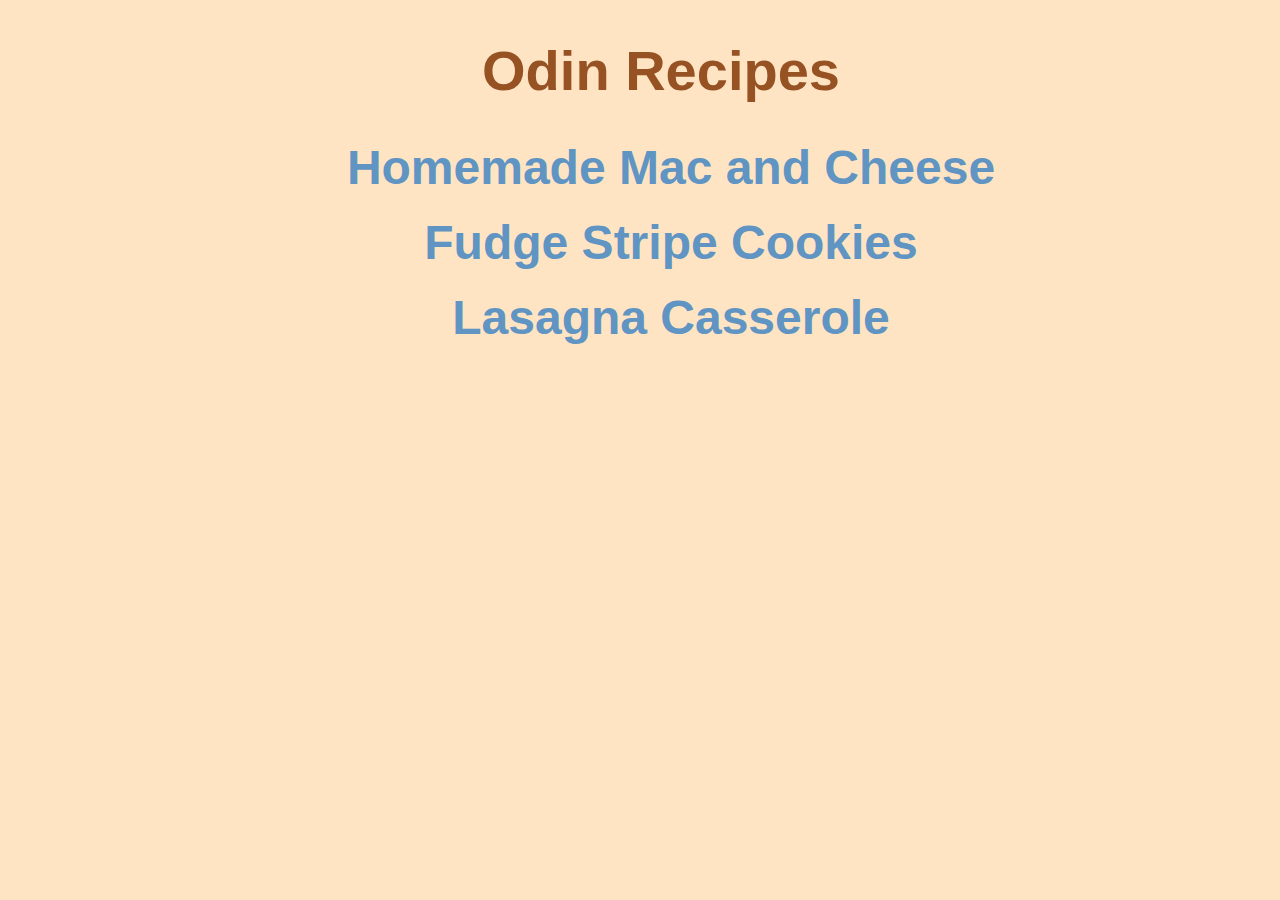
<file: index.html>
<!DOCTYPE html>
<html lang="en">
<head>
    <meta charset="UTF-8">
    <meta http-equiv="X-UA-Compatible" content="IE=edge">
    <meta name="viewport" content="width=device-width, initial-scale=1.0">
    <title>Document</title>
    <link rel="stylesheet" href="style.css">
</head>
<body>
    <h1 id="indexheader">Odin Recipes</h1>
    <ul id="indexlist">
        <li>
            <a href="recipes/homemade-mac-and-cheese.html">Homemade Mac and Cheese</a>
        </li>
        <li>
            <a href="recipes/fudge-stripe-cookies.html">Fudge Stripe Cookies</a>
        </li>
        <li>
            <a href="recipes/lasagna-casserole.html">Lasagna Casserole</a>
        </li>
    </ul>
    
</body>
</html>
</file>
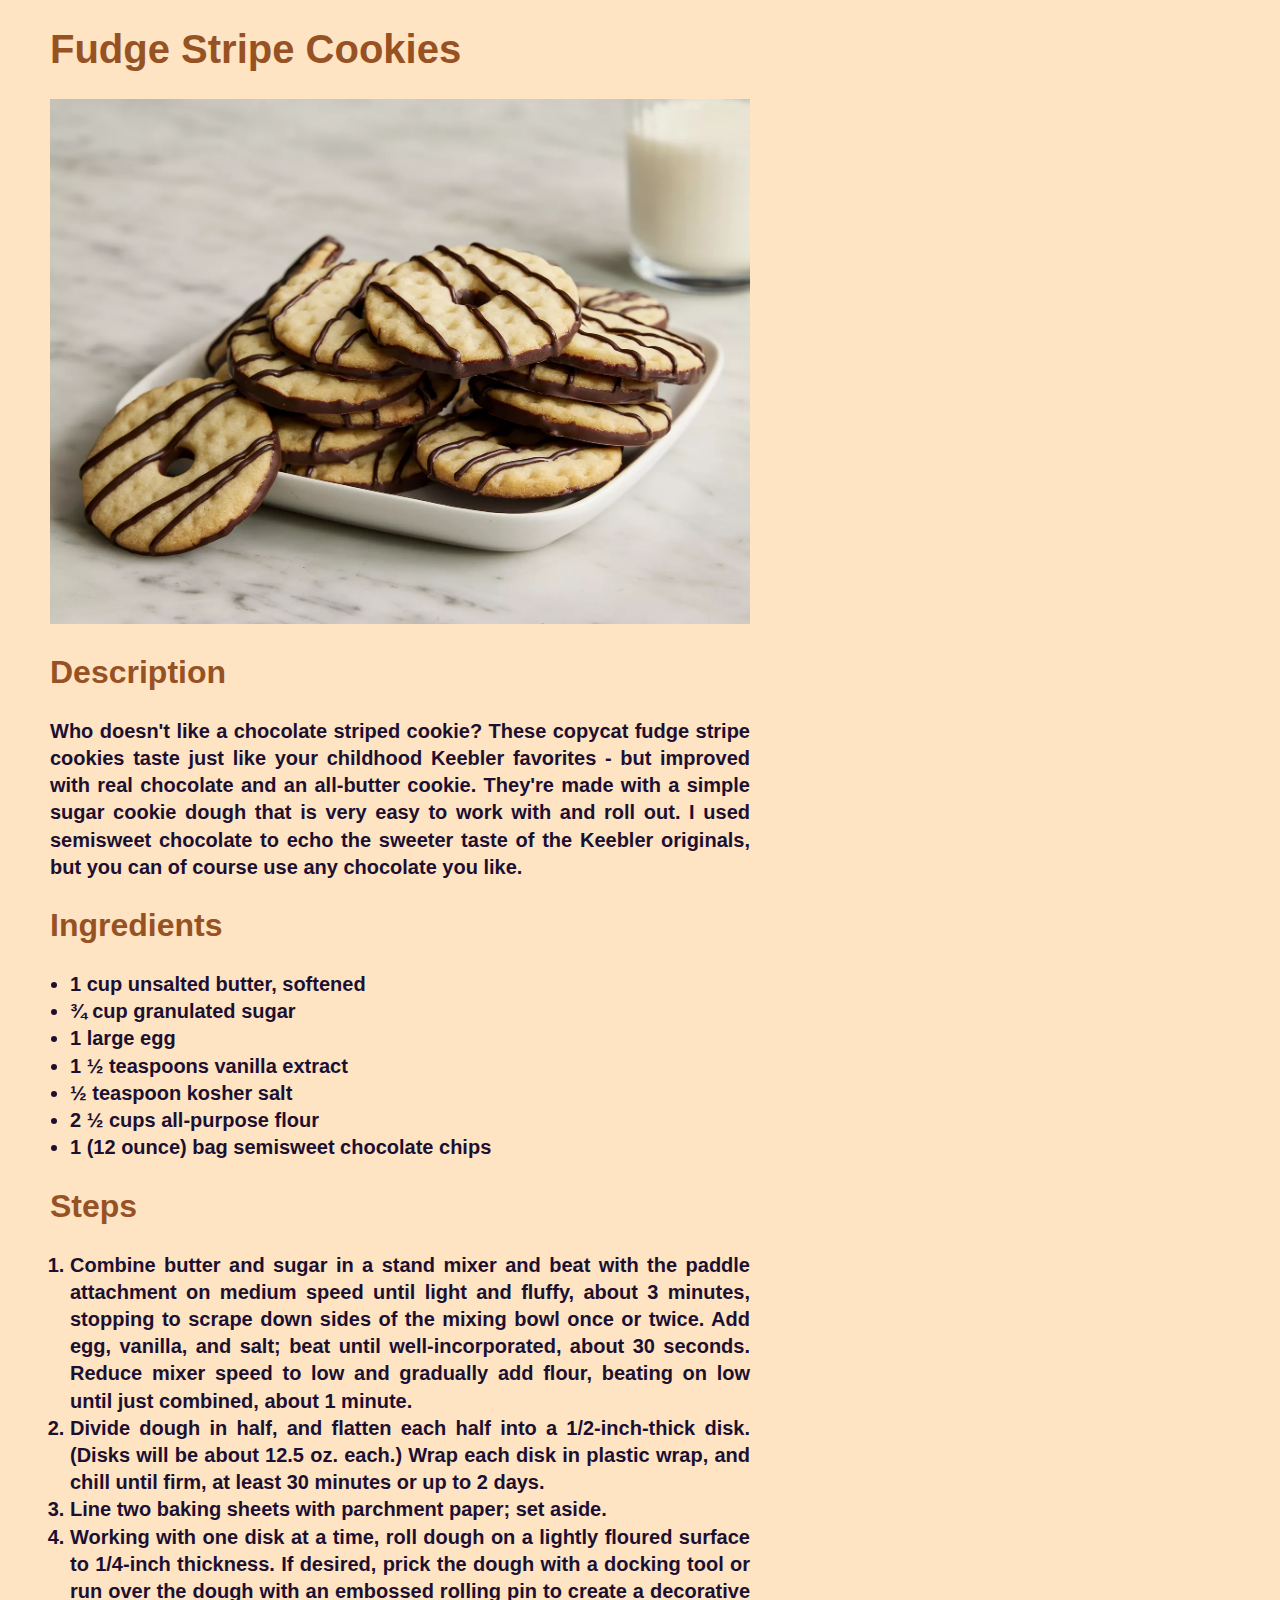
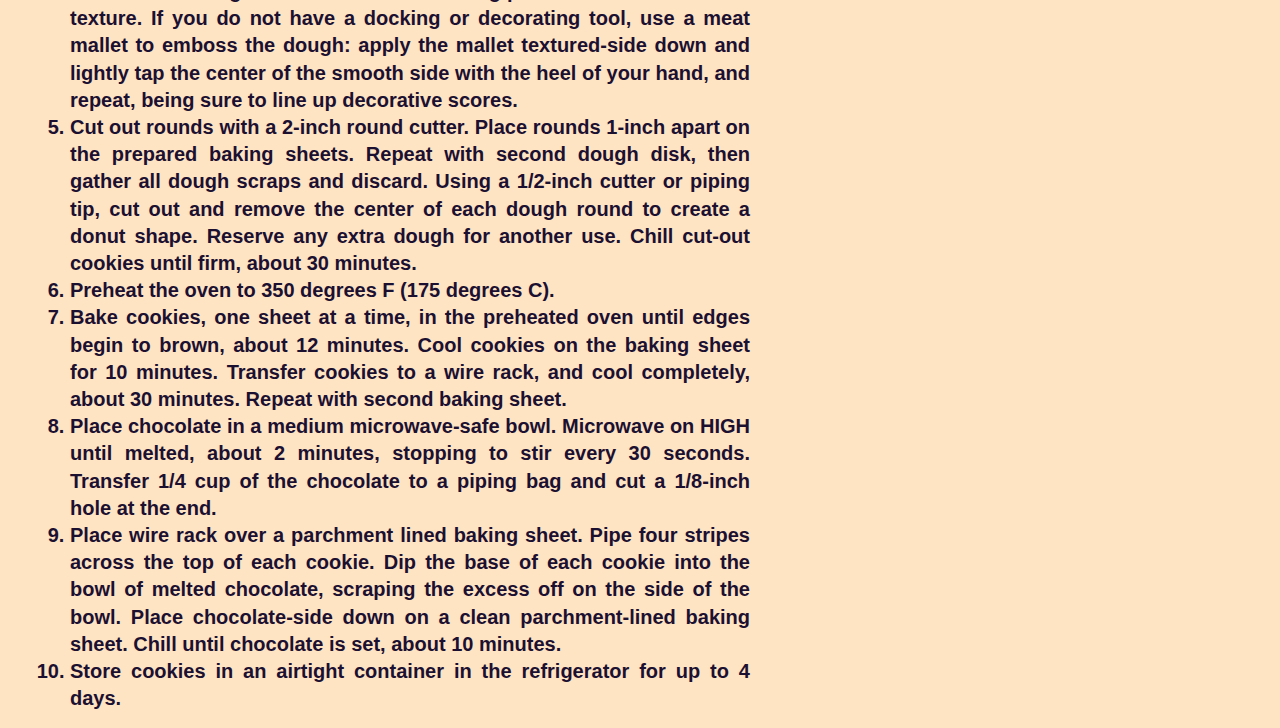
<file: recipes/fudge-stripe-cookies.html>
<!DOCTYPE html>
<html lang="en">
<head>
    <meta charset="UTF-8">
    <meta http-equiv="X-UA-Compatible" content="IE=edge">
    <meta name="viewport" content="width=device-width, initial-scale=1.0">
    <title>Document</title>
    <link rel="stylesheet" href="../style.css">
</head>
<body>
    <h1>Fudge Stripe Cookies</h1>
    <img src="../images/fudgestripecookies.webp" alt="fudge stripe cookies">
    <h2>Description</h2>
    <p>Who doesn't like a chocolate striped cookie? These copycat fudge stripe cookies taste just like your childhood Keebler favorites - but improved with real chocolate and an all-butter cookie. They're made with a simple sugar cookie dough that is very easy to work with and roll out. I used semisweet chocolate to echo the sweeter taste of the Keebler originals, but you can of course use any chocolate you like.</p>
    <h2>Ingredients</h2>
    <ul>
        <li>1 cup unsalted butter, softened</li>
        <li>¾ cup granulated sugar</li>
        <li>1 large egg</li>
        <li>1 ½ teaspoons vanilla extract</li>
        <li>½ teaspoon kosher salt</li>
        <li>2 ½ cups all-purpose flour</li>
        <li>1 (12 ounce) bag semisweet chocolate chips</li>
    </ul>
    <h2>Steps</h2>
    <ol>
        <li>Combine butter and sugar in a stand mixer and beat with the paddle attachment on medium speed until light and fluffy, about 3 minutes, stopping to scrape down sides of the mixing bowl once or twice. Add egg, vanilla, and salt; beat until well-incorporated, about 30 seconds. Reduce mixer speed to low and gradually add flour, beating on low until just combined, about 1 minute.</li>
        <li>Divide dough in half, and flatten each half into a 1/2-inch-thick disk. (Disks will be about 12.5 oz. each.) Wrap each disk in plastic wrap, and chill until firm, at least 30 minutes or up to 2 days.</li>
        <li>Line two baking sheets with parchment paper; set aside.</li>
        <li>Working with one disk at a time, roll dough on a lightly floured surface to 1/4-inch thickness. If desired, prick the dough with a docking tool or run over the dough with an embossed rolling pin to create a decorative texture. If you do not have a docking or decorating tool, use a meat mallet to emboss the dough: apply the mallet textured-side down and lightly tap the center of the smooth side with the heel of your hand, and repeat, being sure to line up decorative scores.</li>
        <li>Cut out rounds with a 2-inch round cutter. Place rounds 1-inch apart on the prepared baking sheets. Repeat with second dough disk, then gather all dough scraps and discard. Using a 1/2-inch cutter or piping tip, cut out and remove the center of each dough round to create a donut shape. Reserve any extra dough for another use. Chill cut-out cookies until firm, about 30 minutes.</li>
        <li>Preheat the oven to 350 degrees F (175 degrees C).</li>
        <li>Bake cookies, one sheet at a time, in the preheated oven until edges begin to brown, about 12 minutes. Cool cookies on the baking sheet for 10 minutes. Transfer cookies to a wire rack, and cool completely, about 30 minutes. Repeat with second baking sheet.</li>
        <li>Place chocolate in a medium microwave-safe bowl. Microwave on HIGH until melted, about 2 minutes, stopping to stir every 30 seconds. Transfer 1/4 cup of the chocolate to a piping bag and cut a 1/8-inch hole at the end.</li>
        <li>Place wire rack over a parchment lined baking sheet. Pipe four stripes across the top of each cookie. Dip the base of each cookie into the bowl of melted chocolate, scraping the excess off on the side of the bowl. Place chocolate-side down on a clean parchment-lined baking sheet. Chill until chocolate is set, about 10 minutes.</li>
        <li>Store cookies in an airtight container in the refrigerator for up to 4 days.</li>
    </ol>
</body>
</html>
</file>
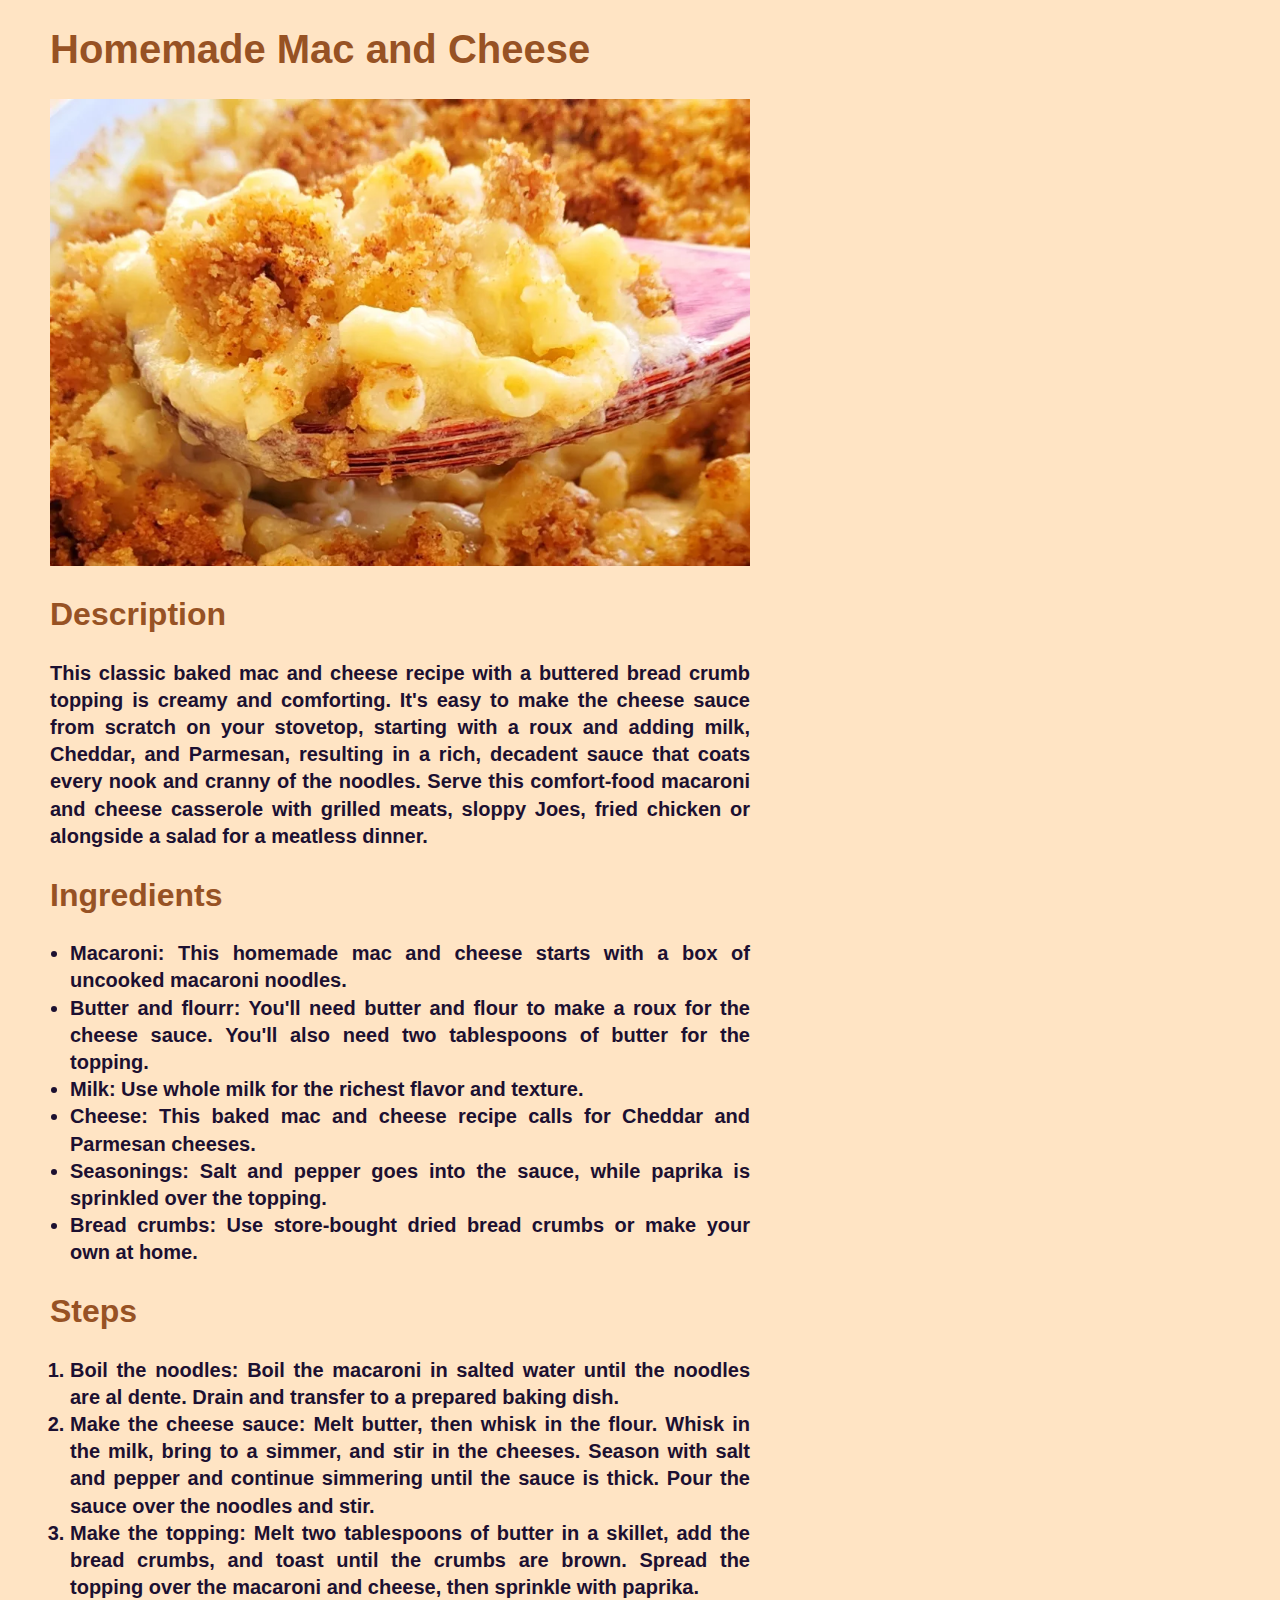
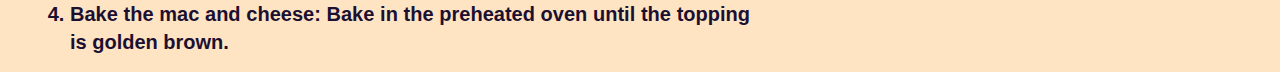
<file: recipes/homemade-mac-and-cheese.html>
<!DOCTYPE html>
<html lang="en">
<head>
    <meta charset="UTF-8">
    <meta http-equiv="X-UA-Compatible" content="IE=edge">
    <meta name="viewport" content="width=device-width, initial-scale=1.0">
    <title>Document</title>
    <link rel="stylesheet" href="../style.css">
</head>
<body>
    <h1>Homemade Mac and Cheese</h1>
    <img src="../images/macandcheese.webp" alt="mac and cheese">
    <h2>Description</h2>
    <p>This classic baked mac and cheese recipe with a buttered bread crumb topping is creamy and comforting. It's easy to make the cheese sauce from scratch on your stovetop, starting with a roux and adding milk, Cheddar, and Parmesan, resulting in a rich, decadent sauce that coats every nook and cranny of the noodles. Serve this comfort-food macaroni and cheese casserole with grilled meats, sloppy Joes, fried chicken or alongside a salad for a meatless dinner.</p>
    <h2>Ingredients</h2>
    <ul>
        <li>Macaroni: This homemade mac and cheese starts with a box of uncooked macaroni noodles.</li>
        <li>Butter and flourr: You'll need butter and flour to make a roux for the cheese sauce. You'll also need two tablespoons of butter for the topping.</li>
        <li>Milk: Use whole milk for the richest flavor and texture.</li>
        <li>Cheese: This baked mac and cheese recipe calls for Cheddar and Parmesan cheeses.</li>
        <li>Seasonings: Salt and pepper goes into the sauce, while paprika is sprinkled over the topping.</li>
        <li>Bread crumbs: Use store-bought dried bread crumbs or make your own at home.</li>
    </ul>
    <h2>Steps</h2>
    <ol>
        <li>Boil the noodles: Boil the macaroni in salted water until the noodles are al dente. Drain and transfer to a prepared baking dish.</li>
        <li>Make the cheese sauce: Melt butter, then whisk in the flour. Whisk in the milk, bring to a simmer, and stir in the cheeses. Season with salt and pepper and continue simmering until the sauce is thick. Pour the sauce over the noodles and stir.</li>
        <li>Make the topping: Melt two tablespoons of butter in a skillet, add the bread crumbs, and toast until the crumbs are brown. Spread the topping over the macaroni and cheese, then sprinkle with paprika.</li>
        <li>Bake the mac and cheese: Bake in the preheated oven until the topping is golden brown.</li>
    </ol>
</body>
</html>
</file>
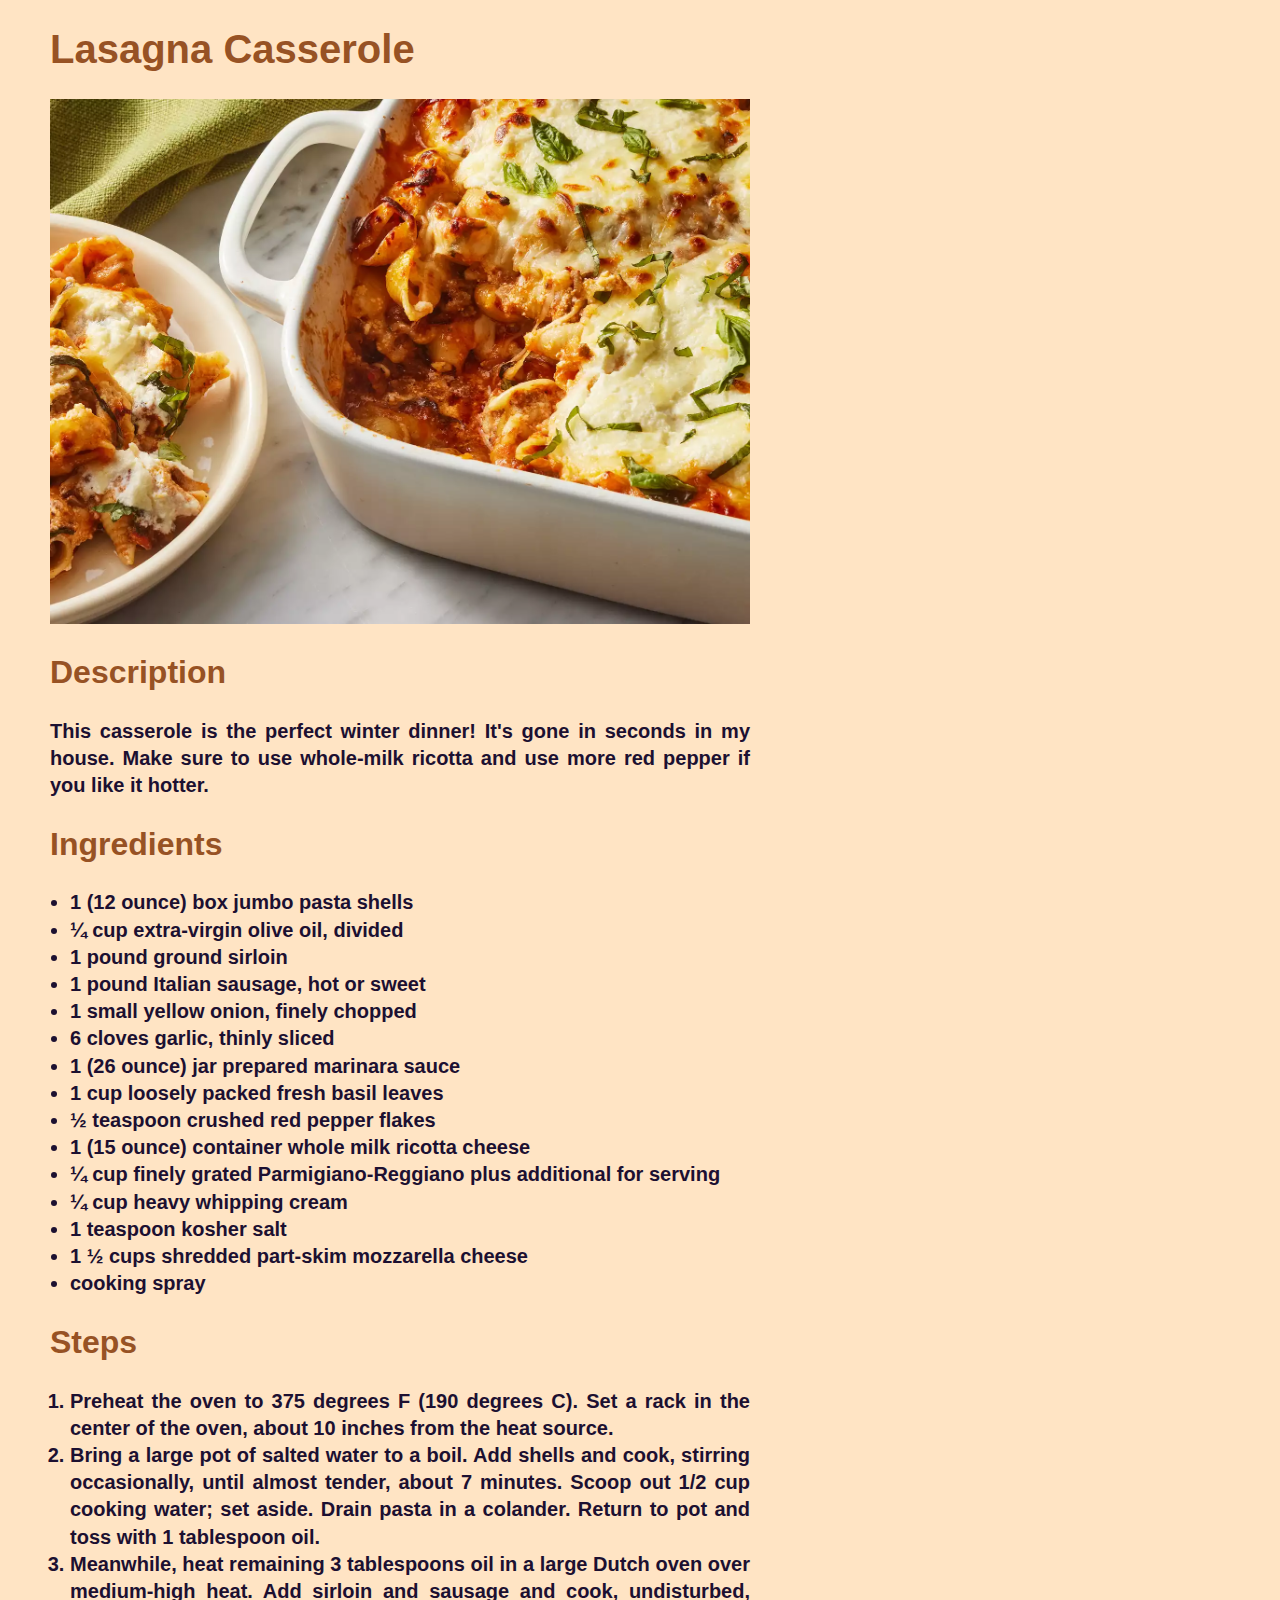
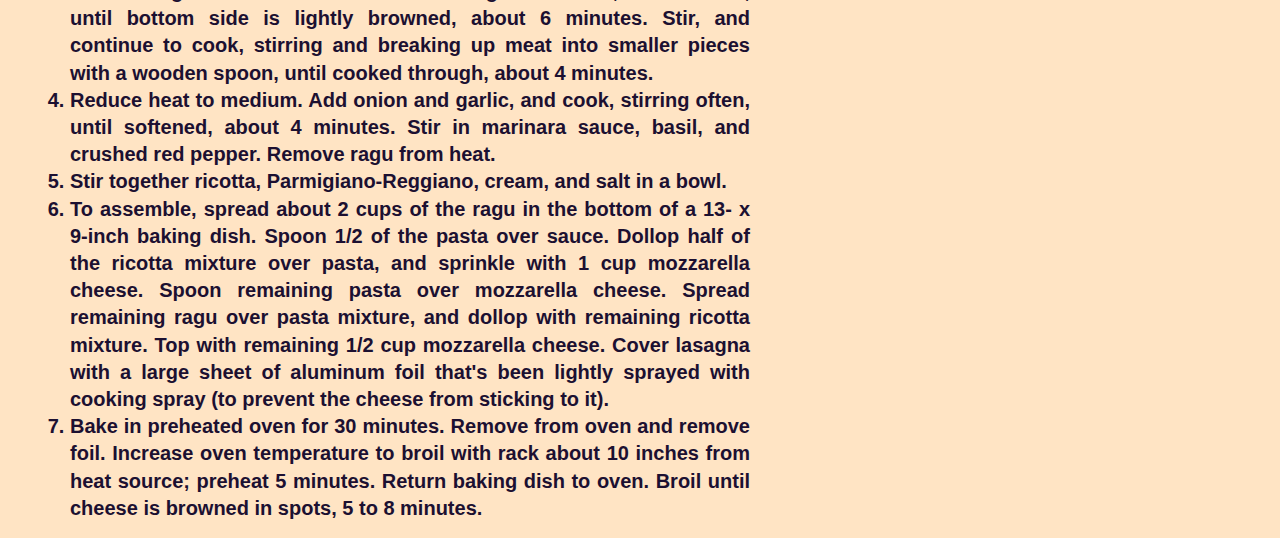
<file: recipes/lasagna-casserole.html>
<!DOCTYPE html>
<html lang="en">
<head>
    <meta charset="UTF-8">
    <meta http-equiv="X-UA-Compatible" content="IE=edge">
    <meta name="viewport" content="width=device-width, initial-scale=1.0">
    <title>Document</title>
    <link rel="stylesheet" href="../style.css">
</head>
<body>
    <h1>Lasagna Casserole</h1>
    <img src="../images/lasagnacasserole.webp" alt="lasagna casserole">
    <h2>Description</h2>
    <p>This casserole is the perfect winter dinner! It's gone in seconds in my house. Make sure to use whole-milk ricotta and use more red pepper if you like it hotter.</p>
    <h2>Ingredients</h2>
    <ul>
        <li>1 (12 ounce) box jumbo pasta shells</li>
        <li>¼ cup extra-virgin olive oil, divided</li>
        <li>1 pound ground sirloin</li>
        <li>1 pound Italian sausage, hot or sweet</li>
        <li>1 small yellow onion, finely chopped</li>
        <li>6 cloves garlic, thinly sliced</li>
        <li>1 (26 ounce) jar prepared marinara sauce</li>
        <li>1 cup loosely packed fresh basil leaves</li>
        <li>½ teaspoon crushed red pepper flakes</li>
        <li>1 (15 ounce) container whole milk ricotta cheese</li>
        <li>¼ cup finely grated Parmigiano-Reggiano plus additional for serving</li>
        <li>¼ cup heavy whipping cream</li>
        <li>1 teaspoon kosher salt</li>
        <li>1 ½ cups shredded part-skim mozzarella cheese</li>
        <li>cooking spray</li>
    </ul>
    <h2>Steps</h2>
    <ol>
        <li>Preheat the oven to 375 degrees F (190 degrees C). Set a rack in the center of the oven, about 10 inches from the heat source.</li>
        <li>Bring a large pot of salted water to a boil. Add shells and cook, stirring occasionally, until almost tender, about 7 minutes. Scoop out 1/2 cup cooking water; set aside. Drain pasta in a colander. Return to pot and toss with 1 tablespoon oil.</li>
        <li>Meanwhile, heat remaining 3 tablespoons oil in a large Dutch oven over medium-high heat. Add sirloin and sausage and cook, undisturbed, until bottom side is lightly browned, about 6 minutes. Stir, and continue to cook, stirring and breaking up meat into smaller pieces with a wooden spoon, until cooked through, about 4 minutes.</li>
        <li>Reduce heat to medium. Add onion and garlic, and cook, stirring often, until softened, about 4 minutes. Stir in marinara sauce, basil, and crushed red pepper. Remove ragu from heat.</li>
        <li>Stir together ricotta, Parmigiano-Reggiano, cream, and salt in a bowl.</li>
        <li>To assemble, spread about 2 cups of the ragu in the bottom of a 13- x 9-inch baking dish. Spoon 1/2 of the pasta over sauce. Dollop half of the ricotta mixture over pasta, and sprinkle with 1 cup mozzarella cheese. Spoon remaining pasta over mozzarella cheese. Spread remaining ragu over pasta mixture, and dollop with remaining ricotta mixture. Top with remaining 1/2 cup mozzarella cheese. Cover lasagna with a large sheet of aluminum foil that's been lightly sprayed with cooking spray (to prevent the cheese from sticking to it).</li>
        <li>Bake in preheated oven for 30 minutes. Remove from oven and remove foil. Increase oven temperature to broil with rack about 10 inches from heat source; preheat 5 minutes. Return baking dish to oven. Broil until cheese is browned in spots, 5 to 8 minutes.</li>
    </ol>
</body>
</html>
</file>
<file: style.css>
body{
    background-color: bisque;
    margin-left: 50px;
    font-family: Garamond, Monaco, sans-serif;
}
#indexheader{
    text-align: center;
    font-size: 3.5rem;
}
h1, h2{
    color: rgb(151, 82, 36);
    font-size: 2.5rem;
}
h2{
    font-size: 2rem;
}
a{
    text-decoration: none;
    font-size: 3rem;
    color: rgb(96, 148, 194);
}
#indexlist{
    text-align: center;
    list-style-type: none;
    width: auto;
}
#indexlist li{
    margin-block-start: 20px;
    line-height: normal;
}
img{
    width: 700px;
    height: auto;
}
p{
    width: 700px;
    text-align: justify;
}
ul,
ol{
    padding: 0;
    width: 700px;
    text-align: justify;
}
p, li{
    font-size: 20px;
    font-weight: 600;
    color: rgb(28, 16, 49);
    line-height: 1.7rem;
}
li{
    margin-left: 20px;
}
</file>
